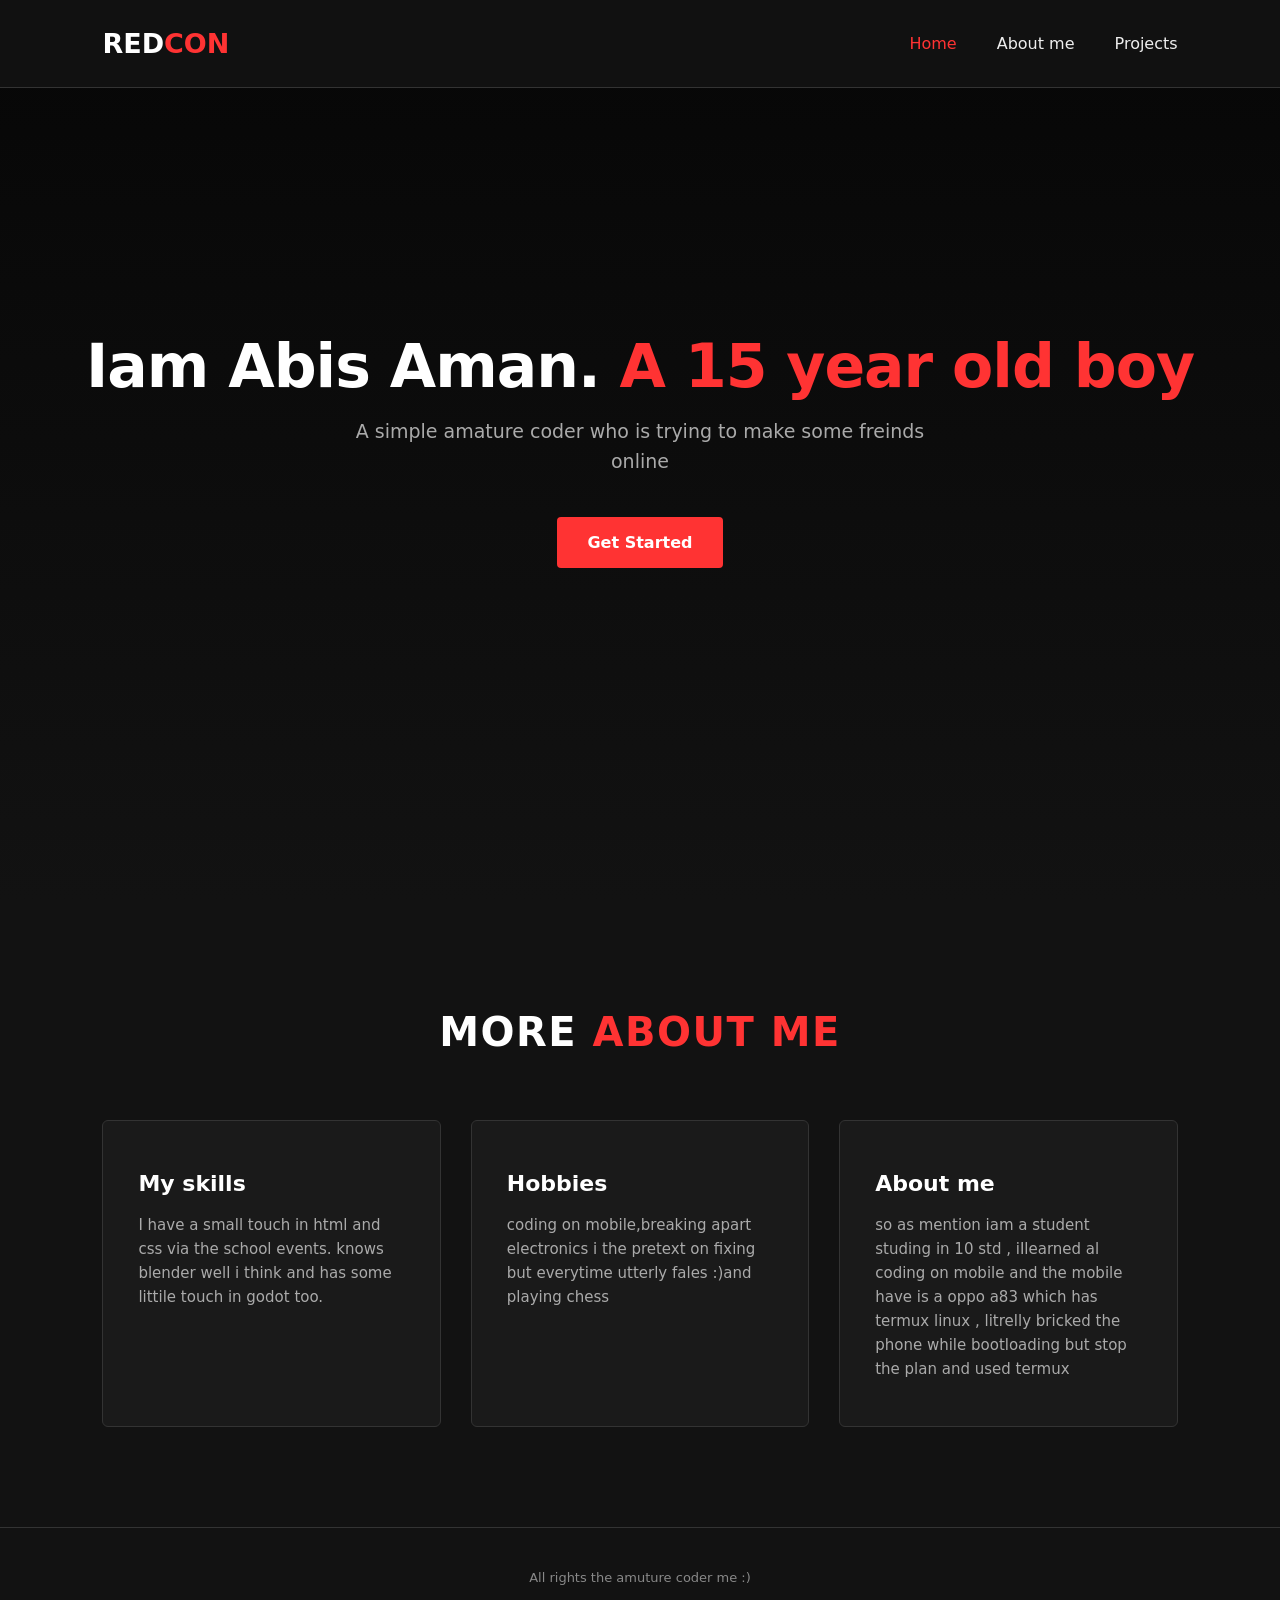
<file: index.html>
<!DOCTYPE html>
    <html  lang="eng"> 
        <head>
            <meta charset="UTF-8">
                <meta name="viewport" content="width=device-width, initial-scale=1.0">
                <title>Black & Red Theme</title>
                <link rel="stylesheet" href="style.css">
        </head>

        <body>

            <header class="navbar">
                <div class="logo">RED<span>CON</span></div>
                <nav>
                    <ul class="nav-links">
                        <li><a href="#home" class="active">Home</a></li>
                        <li><a href="#about-me">About me</a></li>
                        <li><a href="https://stardance.hackclub.com/@Abis-Aman/projects">Projects</a></li>
 
                    </ul>
                </nav>

            </header>
            <section id="home" class="home-section">
                <div class="home-content">
                    <h1>Iam Abis Aman. <span class="highlight">A 15 year old boy</span></h1>
                    <p>A simple amature coder who is trying to make some freinds online</p>
                    <a href="#about-me" class="home-p">Get Started</a>
                </div>
            </section>

            <section id="about-me" class="skill-sec">
                <h2 class="section-title">More<span class="highlight"> About Me</span></h2>
                <div class="grid">
                    <div class="card">
                        <h3>My skills</h3>
                <p>I have a small touch in html and css via the school events. knows blender well i think and has some littile touch in godot too.  </p>
                    </div>
                    <div class="card">
                <h3>Hobbies</h3>
                <p>coding on mobile,breaking apart electronics i the pretext on fixing but everytime utterly fales :)and playing chess</p>
             </div>
             <div class="card">
                <h3>About me</h3>
                <p>so as mention iam a student studing in 10 std , iIlearned al coding on mobile and the mobile have is a oppo a83 which has termux linux , litrelly bricked the phone while bootloading but stop the plan and used termux </p>
            </div>
                </div>
            </section>
            
            <footer class="footer">
                <p> All rights the amuture coder me :) </p>
            </footer>
        </body>

    </html>
</file>
<file: style.css>
/* this is the one i wrote i think as after the upload i had dealeted many so if this feels likeai to you even the slightest return as it may another fial corrector i have manyy css file soo  it should also be
another mixup but one more thing i learned css by gemanai ai and a web thattough meso ther will some similarity :) */

* {
    margin: 0;
    padding: 0;
    box-sizing: border-box;
}

html {
    scroll-behavior: smooth;
    font-family: system-ui, -apple-system, BlinkMacSystemFont, 'Segoe UI', Roboto, sans-serif;
}

body {
    background: #121212;
    color: #fff;
    line-height: 1.6;
}

.highlight {
    color: #f33;
}

.section-title {
    text-align: center;
    font-size: 40px;
    margin-bottom: 56px;
    text-transform: uppercase;
    letter-spacing: 1.5px;
}

.home-p {
    display: inline-block;
    background: #ff3333;
    color: #fff;
    padding: 13px 30px;
    text-decoration: none;
    font-weight: 700;
    border-radius: 4px;
    cursor: pointer;
    transition: all 0.2s ease-in-out;
}

.home-p:hover {
    background: #cc0000;
}

.navbar {
    position: fixed;
    top: 0;
    left: 0;
    width: 100%;
    display: flex;
    justify-content: space-between;
    align-items: center;
    padding: 22px 8%;
    background: rgba(18, 18, 18, 0.96);
    backdrop-filter: blur(10px);
    border-bottom: 1px solid #333;
    z-index: 999;
}

.navbar .logo {
    font-size: 27px;
    font-weight: 800;
}

.navbar .logo span {
    color: #ff3333;
}

.nav-links {
    display: flex;
    list-style: none;
    align-items: center;
}

.nav-links li {
    margin-left: 40px;
}

.nav-links a {
    color: #eee;
    text-decoration: none;
    font-weight: 500;
    transition: 0.2s ease;
}

.nav-links a:hover, 
.nav-links a.active {
    color: #ff3333;
}

.home-section {
    min-height: 100vh;
    display: flex;
    align-items: center;
    justify-content: center;
    text-align: center;
    padding: 0 20px;
    background: linear-gradient(rgba(0,0,0,0.65), #121212), no-repeat center/cover;
}

.home-content h1 {
    font-size: 60px;
    line-height: 1.15;
    margin-bottom: 15px;
    letter-spacing: -1px;
}

.home-content p {
    font-size: 19px;
    color: #aaa;
    margin: 0 auto 40px auto;
    max-width: 580px;
}

.skill-sec {
    padding: 100px 8%;
}

.grid {
    display: grid;
    grid-template-columns: repeat(auto-fit, minmax(290px, 1fr));
    gap: 30px;
}

.card {
    background: #1a1a1a;
    padding: 45px 35px;
    border-radius: 6px;
    border: 1px solid #333;
    transition: 0.25s ease;
}

.card:hover {
    transform: translateY(-4px);
    border-color: #ff3333;
}

.card h3 {
    margin-bottom: 12px;
    font-size: 22px;
}

.card p {
    color: #aaaaaa;
    font-size: 15px;
}

.footer {
    text-align: center;
    padding: 40px 20px;
    border-top: 1px solid #333;
    color: #888;
    font-size: 13px;
}

@media (max-width: 992px) {
    .navbar { padding: 18px 4%; }
    .skill-sec { padding: 80px 4%; }
}

@media (max-width: 768px) {
    .home-content h1 {
        font-size: 41px;
    }
    .section-title {
        font-size: 32px;
        margin-bottom: 32px;
    }
}
</file>
